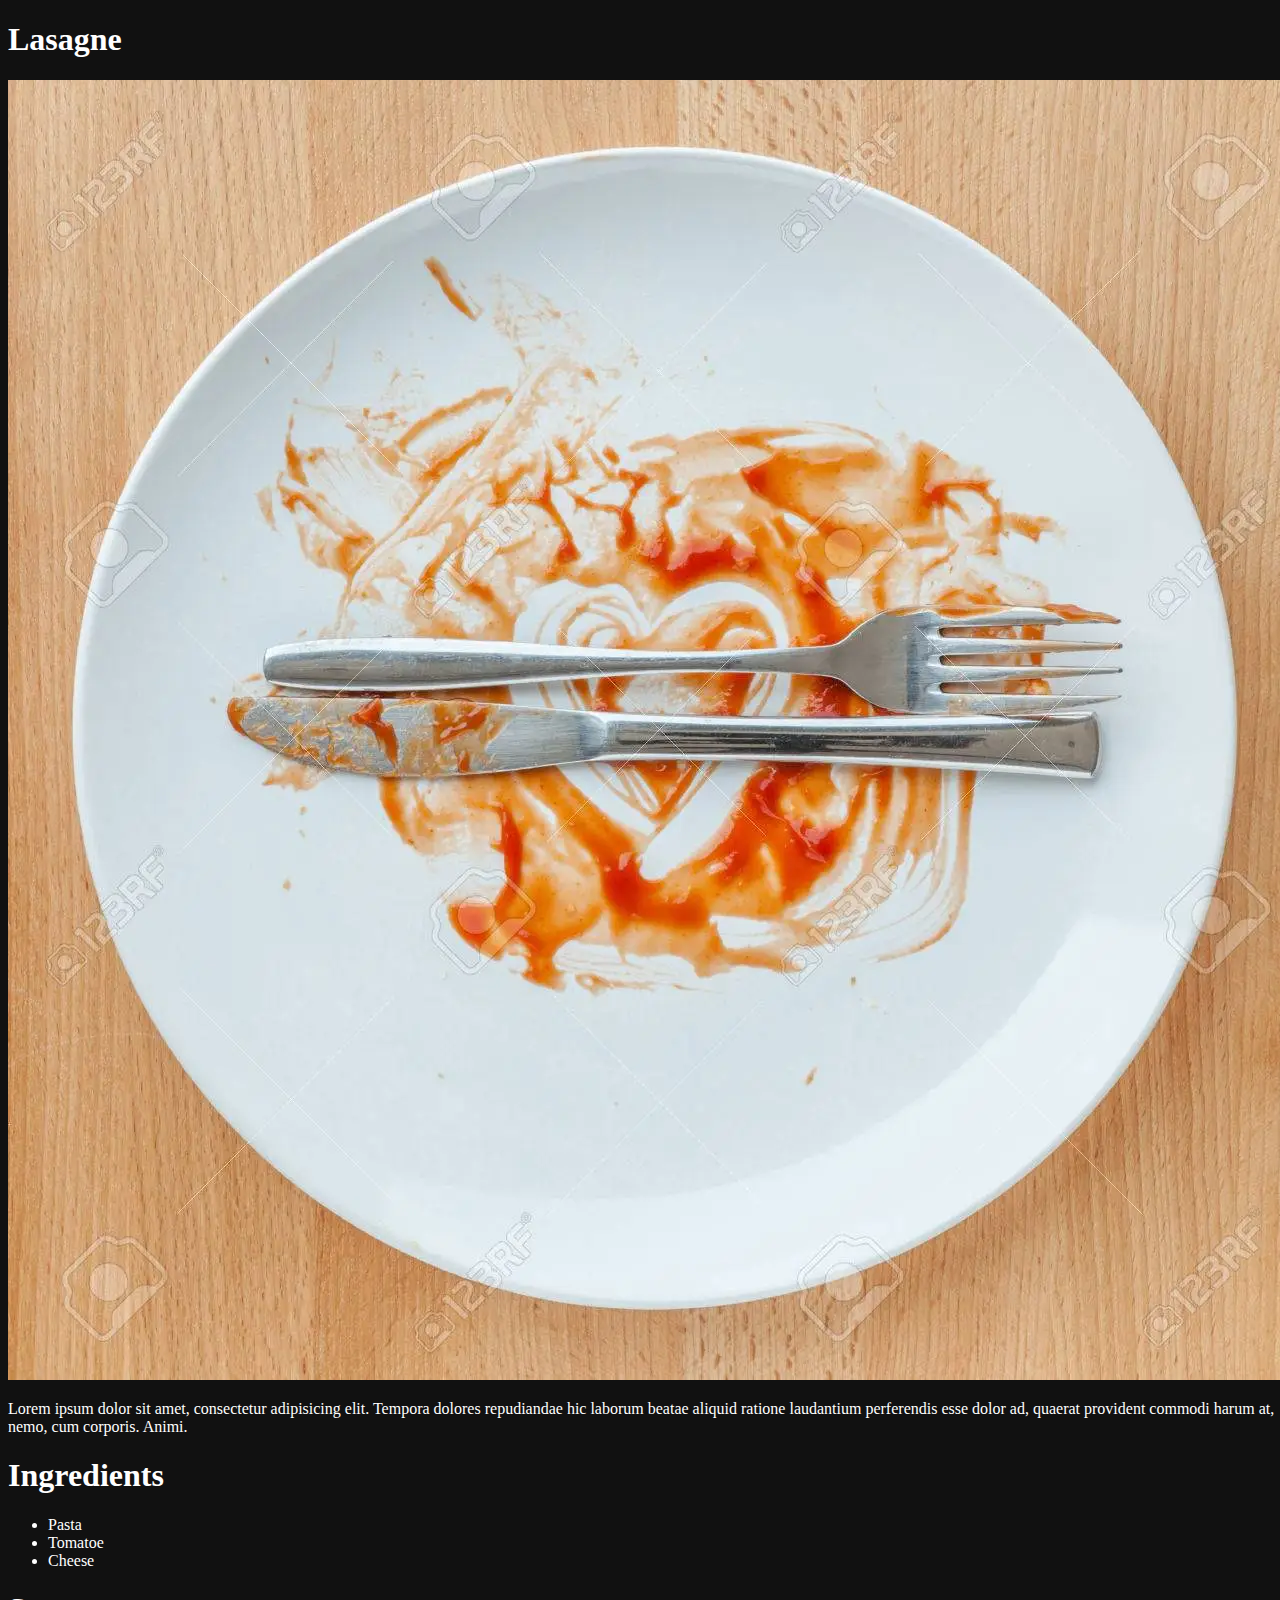
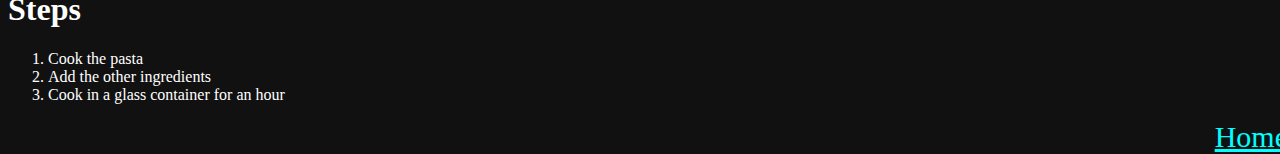
<file: recipes/lasagne.html>
<!DOCTYPE html>
<html lang="en">
<head>
    <meta charset="UTF-8">
    <meta http-equiv="X-UA-Compatible" content="IE=edge">
    <meta name="viewport" content="width=device-width, initial-scale=1.0">
    <link rel="stylesheet" href="style.css">
    <title>Lasagne</title>
</head>
<body>
    <h1>Lasagne</h1>
    <img src="Dish.jpg" alt="Dish">
    <p>Lorem ipsum dolor sit amet, consectetur adipisicing elit. Tempora dolores repudiandae hic laborum beatae aliquid ratione laudantium perferendis esse dolor ad, quaerat provident commodi harum at, nemo, cum corporis. Animi.</p>
    <h1>Ingredients</h1>
    <ul>
    
        <li>Pasta</li>
        <li>Tomatoe</li>
        <li>Cheese</li>
    </ul>

    <h1>Steps</h1>
    <ol>
        <li>Cook the pasta</li>
        <li>Add the other ingredients</li>
        <li>Cook in a glass container for an hour</li>
    </ol>
    
    <a href="/repos/odin-recipes/index.html" class="home">Home</a>
        
</body>
</html>
</file>
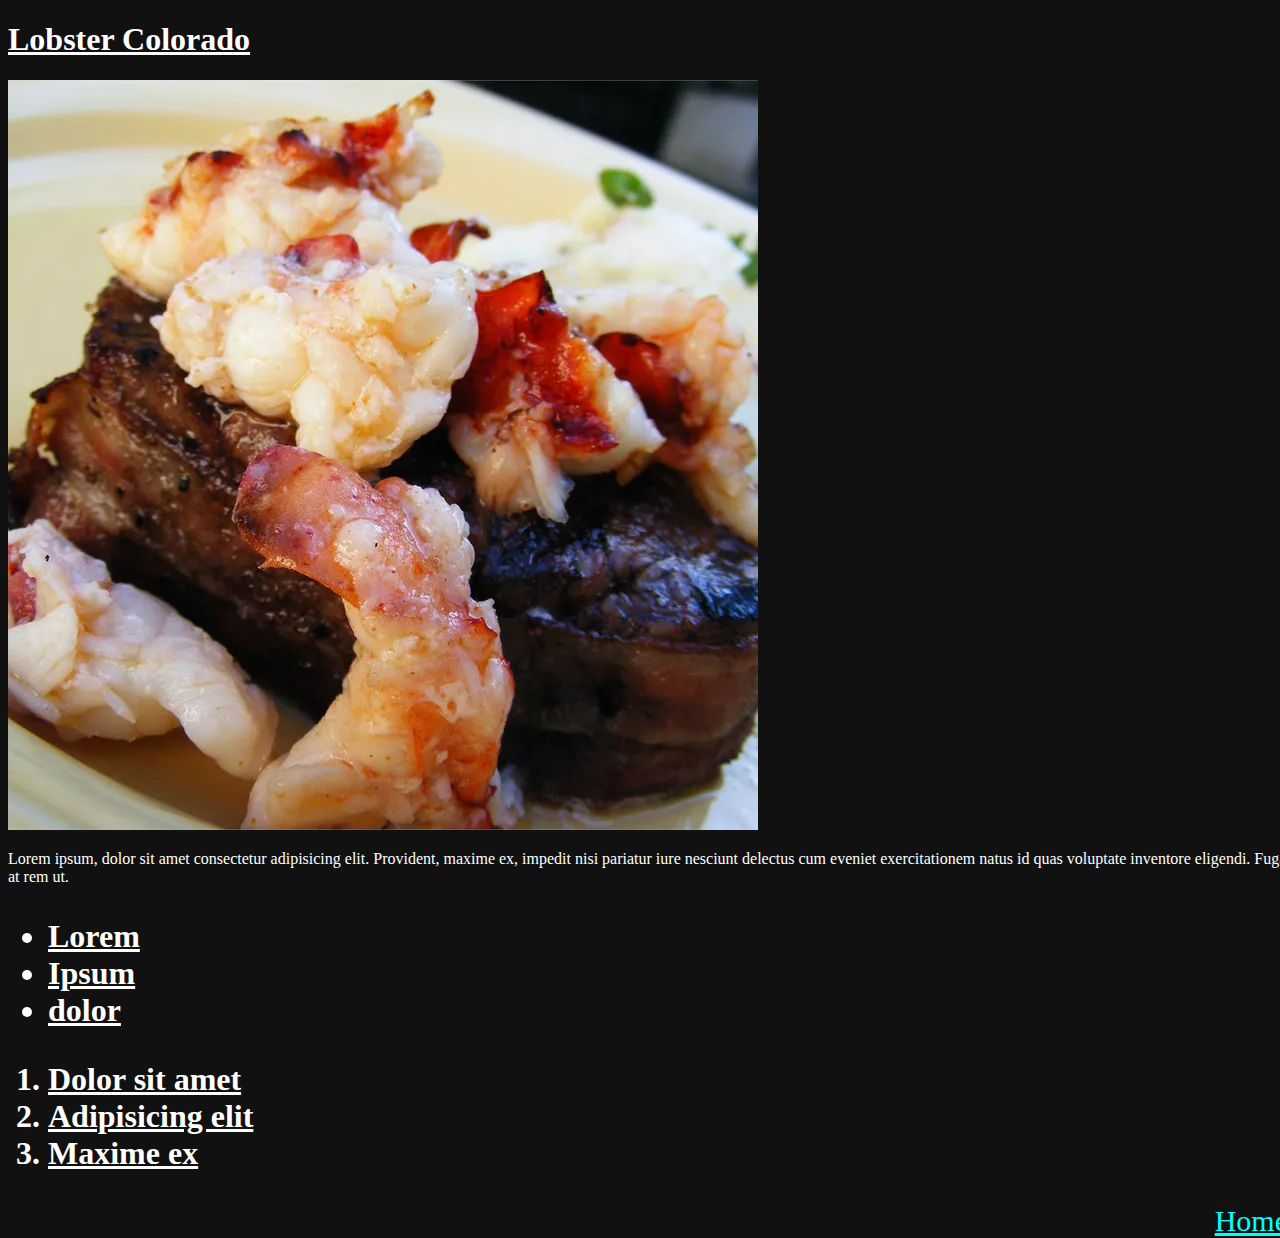
<file: recipes/lobster.html>
<!DOCTYPE html>
<html lang="en">
<head>
    <meta charset="UTF-8">
    <meta http-equiv="X-UA-Compatible" content="IE=edge">
    <meta name="viewport" content="width=device-width, initial-scale=1.0">
    <link rel="stylesheet" href="style_lobster.css">
    <title>Lobster Colorado</title>
</head>
<body>
    <h1>Lobster Colorado</h1>
    <img src="Crab.jpg" alt="Lobster">
    <p>Lorem ipsum, dolor sit amet consectetur adipisicing elit. Provident, maxime ex, impedit nisi pariatur iure nesciunt delectus cum eveniet exercitationem natus id quas voluptate inventore eligendi. Fuga at rem ut.</p>
    <h1>
        <ul>
            <li>Lorem</li>
            <li>Ipsum</li>
            <li>dolor</li>


        </ul>
    </h1>

    <h1>
        <ol>
            <li>Dolor sit amet</li>
            <li>Adipisicing elit</li>
            <li>Maxime ex</li>


        </ol>
    </h1>

    <a href="/repos/odin-recipes/index.html" class="home">Home</a>

    
</body>
</html>
</file>
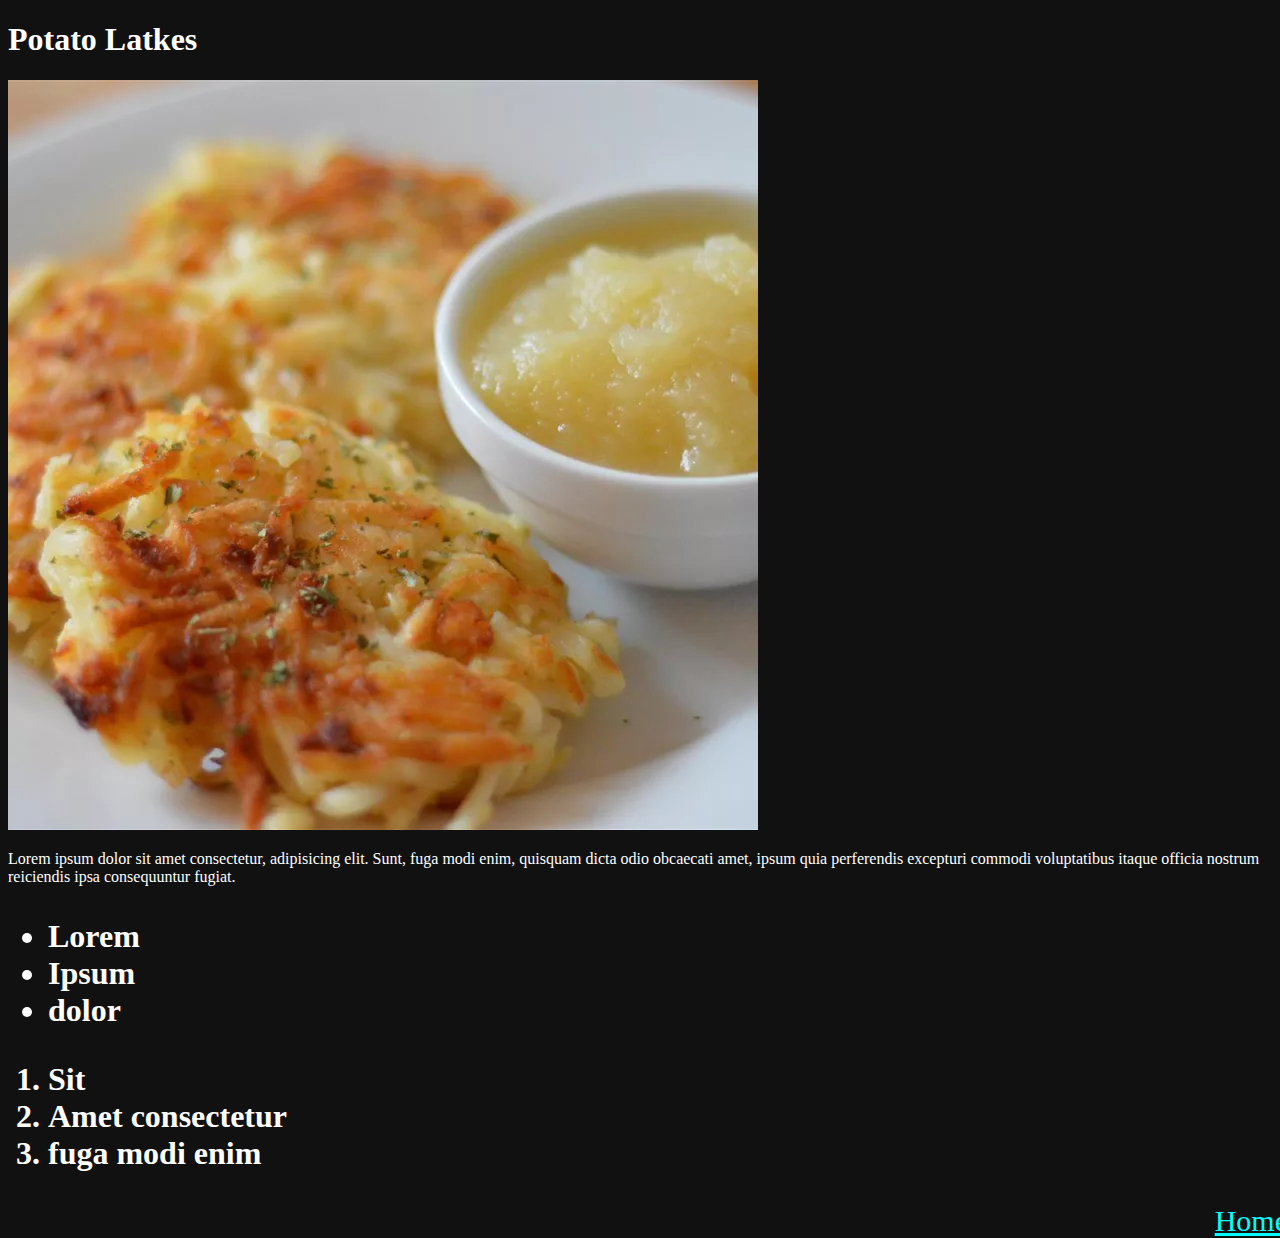
<file: recipes/potato_latkes.html>
<!DOCTYPE html>
<html lang="en">
<head>
    <meta charset="UTF-8">
    <meta http-equiv="X-UA-Compatible" content="IE=edge">
    <meta name="viewport" content="width=device-width, initial-scale=1.0">
    <link rel="stylesheet" href="style_potato_latkes.css">
    <title>Potato Latkes</title>

</head>
<body>
    <h1>Potato Latkes</h1>
    <img src="Potato.jpg" alt="">
    <p>Lorem ipsum dolor sit amet consectetur, adipisicing elit. Sunt, fuga modi enim, quisquam dicta odio obcaecati amet, ipsum quia perferendis excepturi commodi voluptatibus itaque officia nostrum reiciendis ipsa consequuntur fugiat.</p>
    <h1>
        <ul>
        <li>Lorem</li>
        <li>Ipsum</li>
        <li>dolor</li>
        </ul>


    </h1>
    <h1>
    <ol>
        <li>Sit</li>
        <li>Amet consectetur</li>
        <li>fuga modi enim</li>


    </ol>
    </h1>
    <a href="/repos/odin-recipes/index.html" class="home">Home</a>

    
</body>
</html>
</file>
<file: recipes/style.css>
body {
    width: 100%;
    height: 100vh;
    background-color: #111;
    color: #fff;
}

.home {
    color:aqua;
    font-size: 30px;
    float: right;
}

.home:hover {
    color: blueviolet;
}
</file>
<file: recipes/style_lobster.css>
body {
    width: 100%;
    height: 100vh;
    background-color: #111;
    color: #fff;
}

.home {
    color:aqua;
    font-size: 30px;
    float: right;
}

.home:hover {
    color: blueviolet;
}

h1 {
    text-decoration: underline;
}

ul {
    text-decoration: none;
}
</file>
<file: recipes/style_potato_latkes.css>
body {
    width: 100%;
    height: 100vh;
    background-color: #111;
    color: #fff;
}

.home {
    color:aqua;
    font-size: 30px;
    float: right;
}

.home:hover {
    color: blueviolet;
}
</file>
